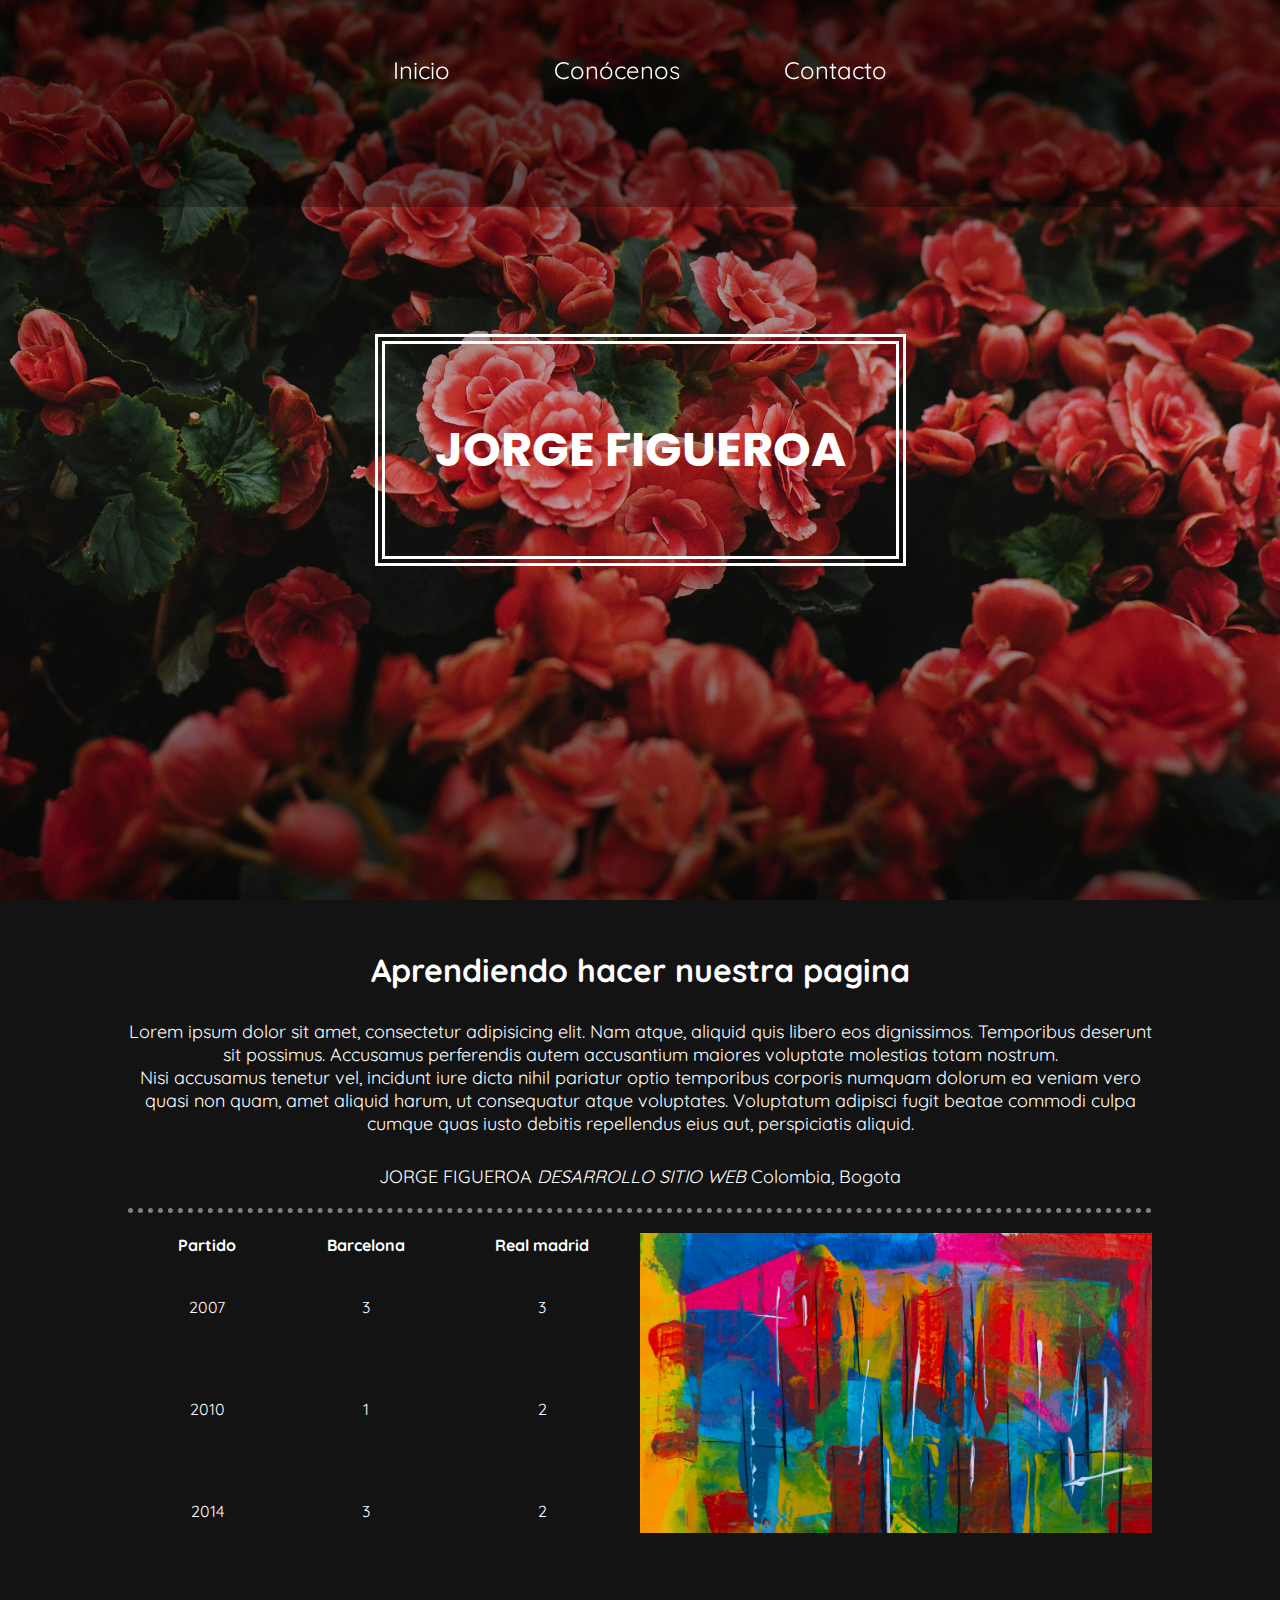
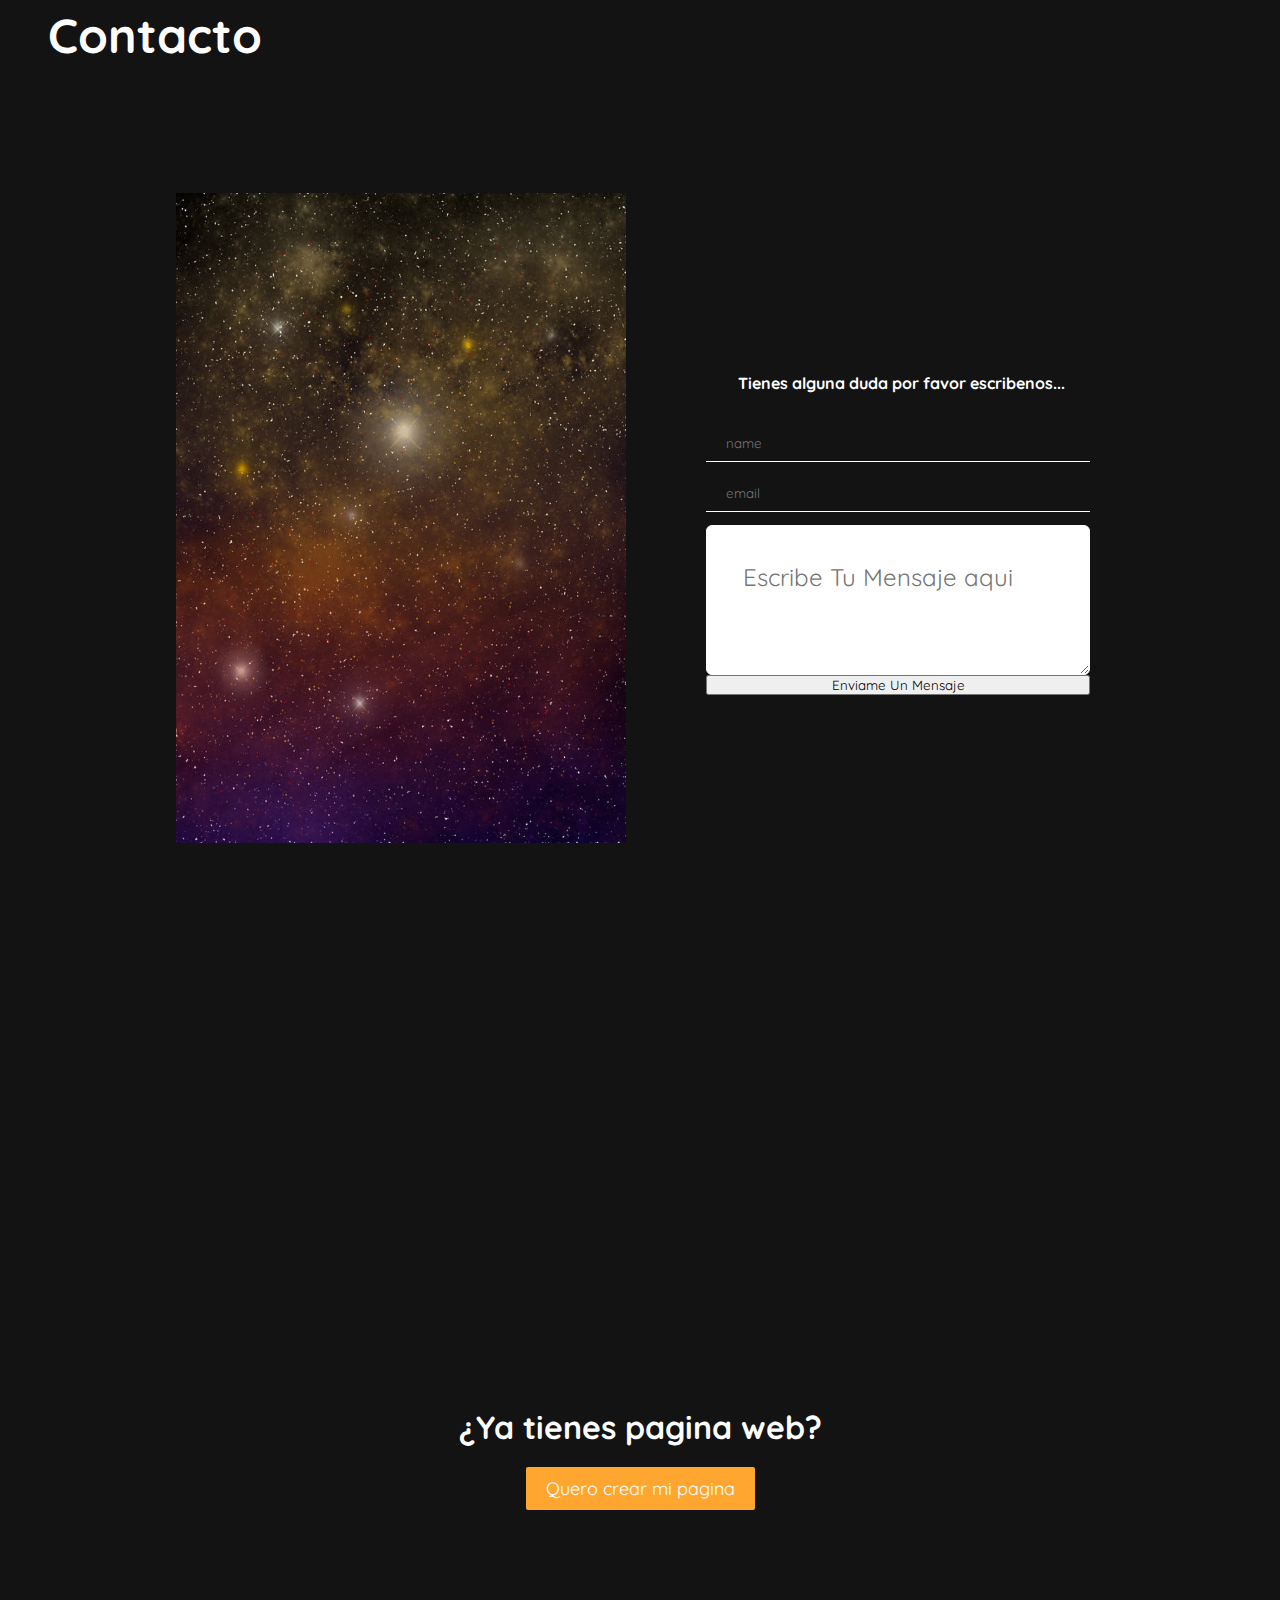
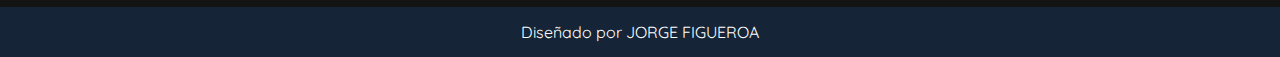
<file: index.html>
<!DOCTYPE html>
<html lang="es">
<head>
	<meta charset="UTF-8">
	<title>Mi segunda pagina</title>
	<link href="https://fonts.googleapis.com/css?family=Poppins|Quicksand&display=swap" rel="stylesheet">
	<link rel="stylesheet" href="css/estilos.css">
</head>
<body>
	<nav>
		<ul>
			<li><a href="#">Inicio</a></li>
			<li><a href="#conocenos">Conócenos</a></li>
			<li><a href="#contacto">Contacto</a></li>
		</ul>

	</nav>
	<header>
	 <div class="contenedor">
	 	<div class="contenedor-titulo">
	 		<h1>JORGE FIGUEROA</h1>
	 	</div>
	 </div>	
	</header>

	<main>
		<div class="principal">
			<div class="contenedor" id="conocenos">
				<article>
					<h3>Aprendiendo hacer nuestra pagina </h3>
					<p>Lorem ipsum dolor sit amet, consectetur adipisicing elit. Nam atque, aliquid quis libero eos dignissimos. Temporibus deserunt sit possimus. Accusamus perferendis autem accusantium maiores voluptate molestias totam nostrum. <br> Nisi accusamus tenetur vel, incidunt iure dicta nihil pariatur optio temporibus corporis numquam dolorum ea veniam vero quasi non quam, amet aliquid harum, ut consequatur atque voluptates. Voluptatum adipisci fugit beatae commodi culpa cumque quas iusto debitis repellendus eius aut, perspiciatis aliquid.</p>

					<blockquote>JORGE FIGUEROA <cite>DESARROLLO SITIO WEB</cite> Colombia, Bogota</blockquote>
				</article>
			</div>
		</div>

		<div class="tabla">
			<div class="contenedor">
				<div class="cont-tabla">
						<table>
						    <thead>
						    	<tr>
						    		<th>Partido</th>
						    		<th>Barcelona</th>
						    		<th>Real madrid</th>
						    	</tr>
						    </thead>
						    <tbody>
						    	<tr>
						    		<td>2007</td>
					                <td>3</td>
					                <td>3</td>
						    	</tr>
						    	<tr>
						    		<td>2010</td>
					                <td>1</td>
					                <td>2</td>
						    	</tr>
						    	<tr>
						    		<td>2014</td>
					                <td>3</td>
					                <td>2</td>
						    	</tr>
						    </tbody>	
	                 </table>
				</div>
                <div class="img-tabla">
                   <img src="img/img-tabla.jpg" alt="esta esla imagen de la tabla" width="200px;">	
                </div>

			</div>
		</div>
		<div class="contact-section" id="contacto">
			<div class="contact-headings">
				<h2>Contacto</h2>
				<div class="divider"></div>
			</div>
			<div class="container-contact">
				<img src="img/constelacion.jpg" alt="jorge figueroa imagen">
				<div class="contact-form">
					<h4>Tienes alguna duda por favor escribenos...</h4>
						<form class="form">
						<input type="text" placeholder="name" class="input">
						<input type="email" placeholder="email" class="input">
						<textarea placeholder="Escribe Tu Mensaje aqui"></textarea>
						<button type="submit" class="btn-submit">
							Enviame Un Mensaje
						</button>
				   </form>
				</div>
			</div>
		</div>
		    <div class="llamada">
			<div class="contenedor">
				<div class="llamada-texto">
                    <h3>¿Ya tienes pagina web?</h3>
                    <a href=""><button>
                    	Quero crear mi pagina
                    </button></a>
			</div>
		</div>
	  </div>	
	</main>
	<footer>
		<div class="contenedor">
			<p>Diseñado por <span>JORGE FIGUEROA</span></p>
		</div>
	</footer>
	
</body>
</html>
</file>
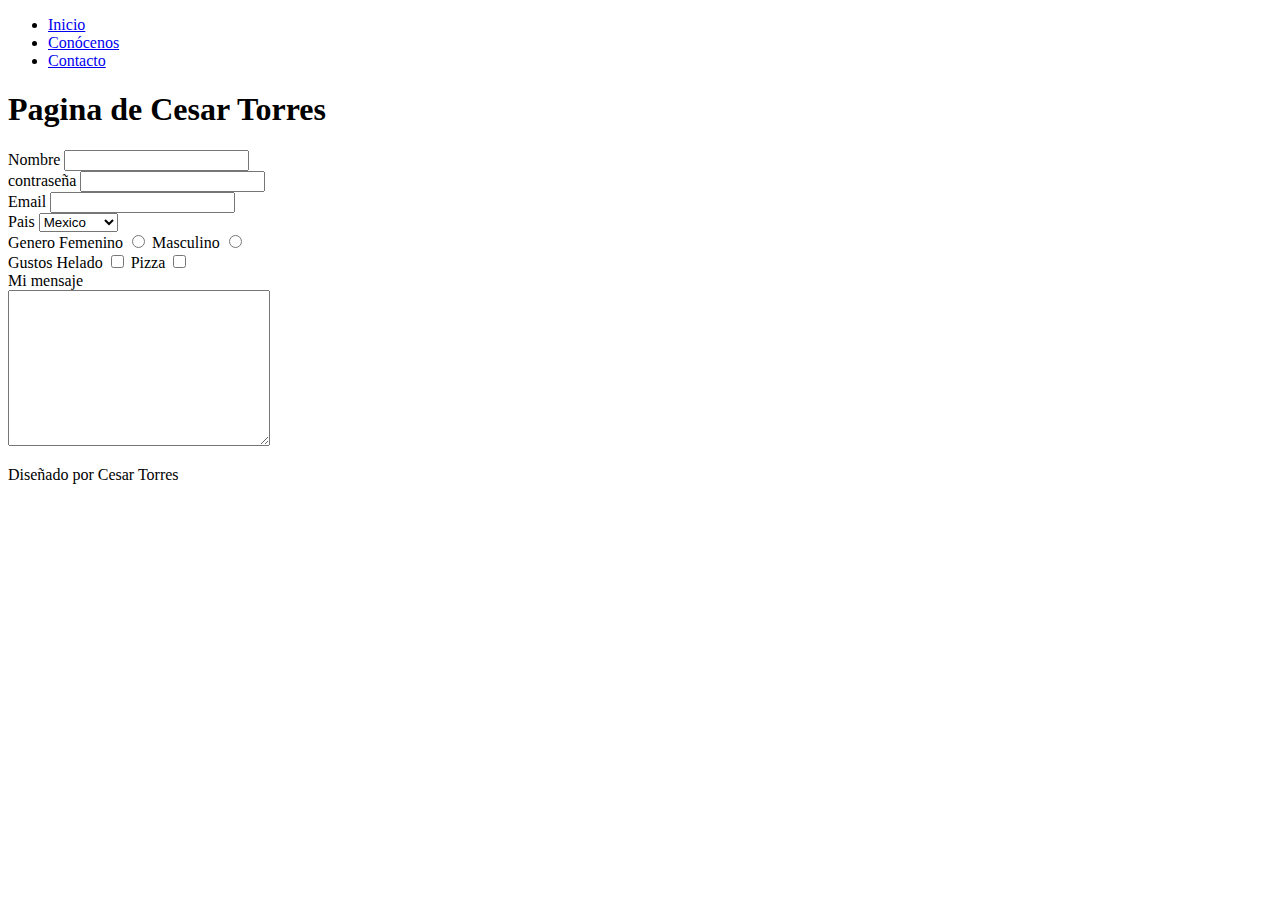
<file: contacto.html>
<!DOCTYPE html>
<html lang="es">
<head>
	<meta charset="UTF-8">
	<title>Mi segunda pagina</title>
</head>
<body>
	<nav>
		<ul>
			<li><a href="#">Inicio</a></li>
			<li><a href="#">Conócenos</a></li>
			<li><a href="#">Contacto</a></li>
		</ul>

	</nav>
	<header>
	 <div class="contenedor">
	 	<div class="contenedor-titulo">
	 		<h1>Pagina de Cesar Torres</h1>
	 	</div>
	 </div>	
	</header>

	<main>
	    <form action="">
	    	<label for="nombre">Nombre</label>
	    	<input type="text" id="nombre">
            <br>
	    	<label for="contrasena">contraseña</label>
	    	<input type="password" id="contrasena">
	    	<br>

	    	<label for="correo">Email</label>
	    	<input type="email">
	    	<br>

	    	<label for="pais">Pais</label>
	    	<select name="" id="">
	    	     <option value="mexico">Mexico</option>
	    	     <option value="espana">España</option>
	    	     <option value="colombia">Colombia</option>
	    	</select> 
	    	<br>  

	    	<label for="">Genero</label>
	    	<label for="femenino">Femenino</label> 
	    	<input type="radio" id="femenino" name="genero">
	    	<label for="masculino">Masculino</label>
	    	<input type="radio" id="masculino" name="genero">
	    	<br>
            
            <label for="">Gustos</label>
            <label for="helado">Helado</label>
            <input type="checkbox" id="helado">
            <label for="pizza">Pizza</label>
            <input type="checkbox" id="pizza">
            <br>
            <label for="mensaje">Mi mensaje</label>
            <br>
            <textarea name="" id="" cols="30" rows="10"></textarea>
	     
	    </form>
        
        <!-- date
        	 range
        	 color -->

	</main>
	<footer>
		<div class="contenedor">
			<p>Diseñado por Cesar Torres</p>
		</div>
	</footer>
	
</body>
</html>
</file>
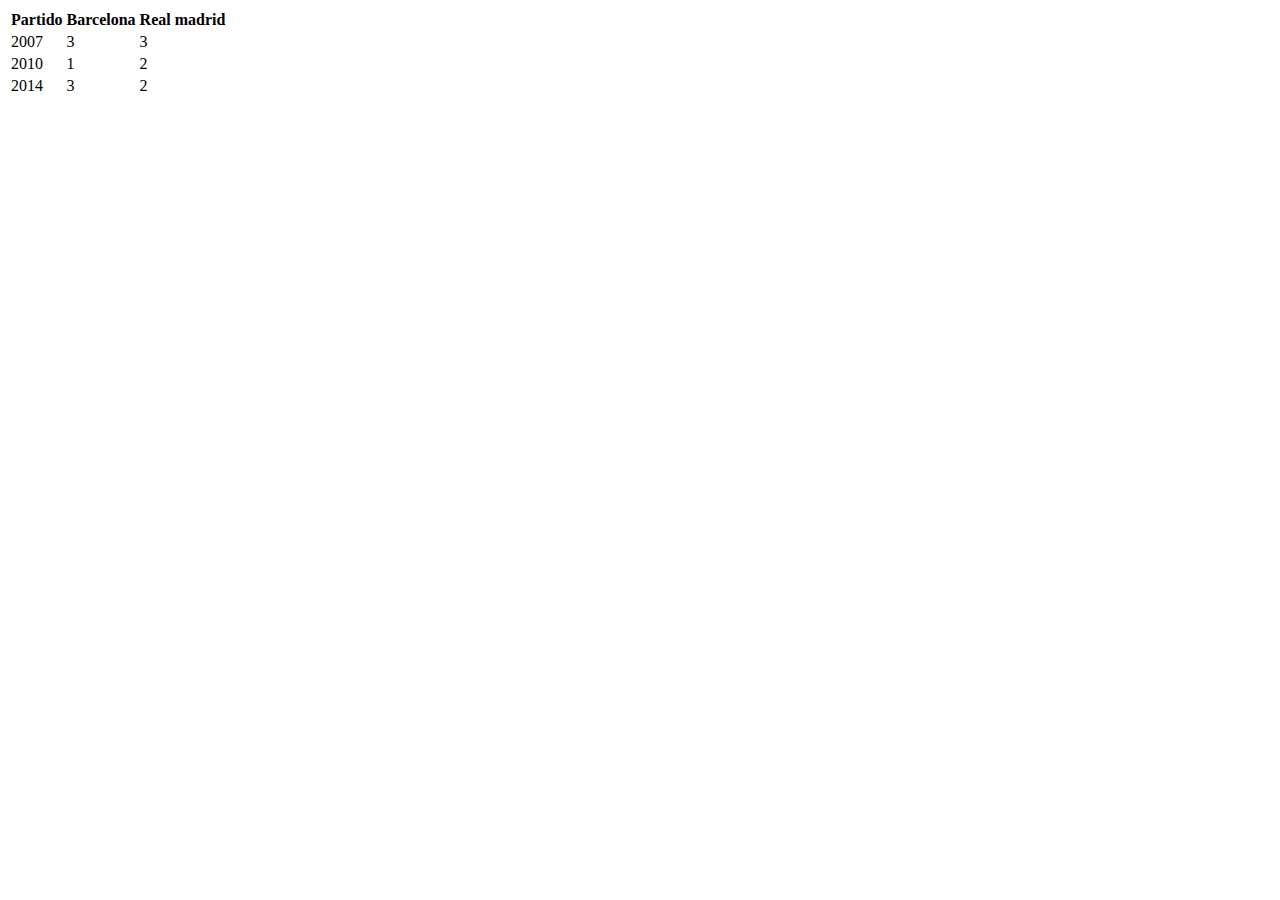
<file: tabla.html>
<!DOCTYPE html>
<html lang="es">
<head>
	<meta charset="UTF-8">
	<title>Tablas</title>
</head>
<body>
	<table>
	    <thead>
	    	<tr>
	    		<th>Partido</th>
	    		<th>Barcelona</th>
	    		<th>Real madrid</th>
	    	</tr>
	    </thead>
	    <tbody>
	    	<tr>
	    		<td>2007</td>
                <td>3</td>
                <td>3</td>
	    	</tr>
	    	<tr>
	    		<td>2010</td>
                <td>1</td>
                <td>2</td>
	    	</tr>
	    	<tr>
	    		<td>2014</td>
                <td>3</td>
                <td>2</td>
	    	</tr>
	    </tbody>	
	</table>
	
</body>
</html>
</file>
<file: css/estilos.css>
/*

576px Dispositivos menores a 576 son celulares
768px Dispositivos mayoeres a 768 pueden se latops
962px Dispositivos mas grandes de pc o laptops

*/


*{
	margin:0;
	padding:0;
	box-sizing: border-box;
	font-family: 'Quicksand', sans-serif;
}
body{
	background:#131313;
}
header{
	background:linear-gradient(
      rgba(0,0,0,.6),
      rgba(0,0,0,.2),
      rgba(0,0,0,.6)
		),url('../img/header.jpg');
	width: 100%;
	height: 100vh;
	background-size: cover;
	background-position: center;
}
.contenedor{
	width: 80%;
	margin:0 auto;
}


/*MENU*/

nav{
	position: fixed;
	width: 100%;
	background-color: rgba(0,0,0,0.3);
	height: 23vh;
}

nav ul{
    text-align: center;
    list-style: none;
    margin-top: 5px;
}
nav ul li{
	display: inline-block;
	padding:2px;
	transition: all .6s ease;
	margin: 3em;
}
nav ul li:hover{
	transform:scale(1.8);
	color: black;

}
nav ul li:hover a{
	border-bottom: 1px solid #fff;
}
nav ul li a{
	text-decoration: none;
	color:#fff;
	font-size: 24px;
}
/* HEADER */

.contenedor-titulo{
	height: 100vh;
	display: flex;
	justify-content: center; 
	align-items: center;
}
.contenedor-titulo h1{
	font-size: 48px;
	color:#fff;
	border: 10px double #fff;
	padding: 70px 50px;
	font-family: 'Poppins', sans-serif;
}

/* PRINCIPAL */

article{
	padding-top: 50px;
	text-align: center;
	border-bottom: 5px dotted gray;
	margin-bottom:20px;
	color: white;
}
article h3{
	font-size: 32px;
	padding: 0 0 30px 0;
}
article p{
	font-size: 18px;
	margin-bottom: 30px;
}

blockquote{
	font-size: 18px;
	margin-bottom: 20px;
	
}
.tabla{
	padding-bottom: 20px;
	color: white;
}
div.cont-tabla{
	width: 50%;
	float: left;
	display: inline-block;
}

@media (max-width: 576px){
	.cont-tabla{
		width: 100px!important;
	}
}
.cont-tabla table{
	width: 100%;
	text-align: center;
}
.cont-tabla table td{
	padding:40px 20px;
}
@media (max-width: 576px){
	.img-tabla{
		width: 100px!important;
	}
	.contact-section{
		padding: 3em;
		width: 100%;
		height: 150vh;
	}
	nav{
		position: fixed;
		width: 100%;
		background-color: rgba(0,0,0,0.3);
		height: 23vh;	
		font-size: 12px;
	}
	nav ul{
		padding: 0;
		margin: 0 auto;
		display: flex;
		flex-direction: column;
		width: 100vw;
		height: 100vh;
	}
	
	
	/*form*/
	
	.form{
		display: flex;
		flex-direction: column;
		width: 30vw;
		margin-top: 2em;
	}
	
}	
div.img-tabla{
	width: 50%;
	display: inline-block;
	height: 300px;
	overflow: hidden;
}

.img-tabla img{
	width: 100%;
}

/* seccion llamada */
.llamada{
	background:url('../img/llamada.jpg');
	width: 100%;
	height: 300px;
	background-position: center;
	background-size:cover;
    background-attachment: fixed;
    padding:50px 0;
}
.llamada-texto{
	text-align: center;
}
.llamada-texto h3{
	font-size: 32px;
	color:#fff;
	padding-top: 50px;
}

.llamada-texto button{
	padding:10px 20px;
	margin-top:20px;
	border:none;
	background: #ffa630;
	color:#fff;
	font-size:18px;
	border-radius: 2px;
}

/* footer */
footer{
	height: 50px;
    background: #152537;
    text-align: center;
    padding-top: 15px;
    transition: all .3s ease;
}

button:hover{
	transform:scale(1.1);
}
footer p{
	color:#fff;
}

/*section*/
.contact-section{
    padding: 3em;
    width: 100%;
    height: 150vh;
}

.contact-headings h2{
    font-size: 3em;
	color: #ffffff;

}
.container-contact{
    padding: 3em;
    margin:0 auto;
    display: flex;
    align-items: center;  

}
.container-contact img{
    width: 450px;
    height: 650px;
    bottom: 0px;
	margin: 5em;
}
.contact-form h4{
    font-size: 1em;
    color: #ffffff;
	margin: 2em;

}

/*form*/

.form{
    display: flex;
    flex-direction: column;
    width: 30vw;
    margin-top: 2em;
}
.form input{
    padding: 10px 20px;
    margin-bottom: 1em;
    background: none;
    border: none;
    border-bottom: 1px solid white;
    color: white;
}

.form textarea{
    height: 150px;
    border-radius: 6px;
    font-size: 1.5em;
    padding: 1.5em;
    border:1px solid white;

}
.btn-submit:hover{
    box-shadow: none;
    background-color: white;
    color:black;
    transition:all ease-out .6s;
}
</file>
